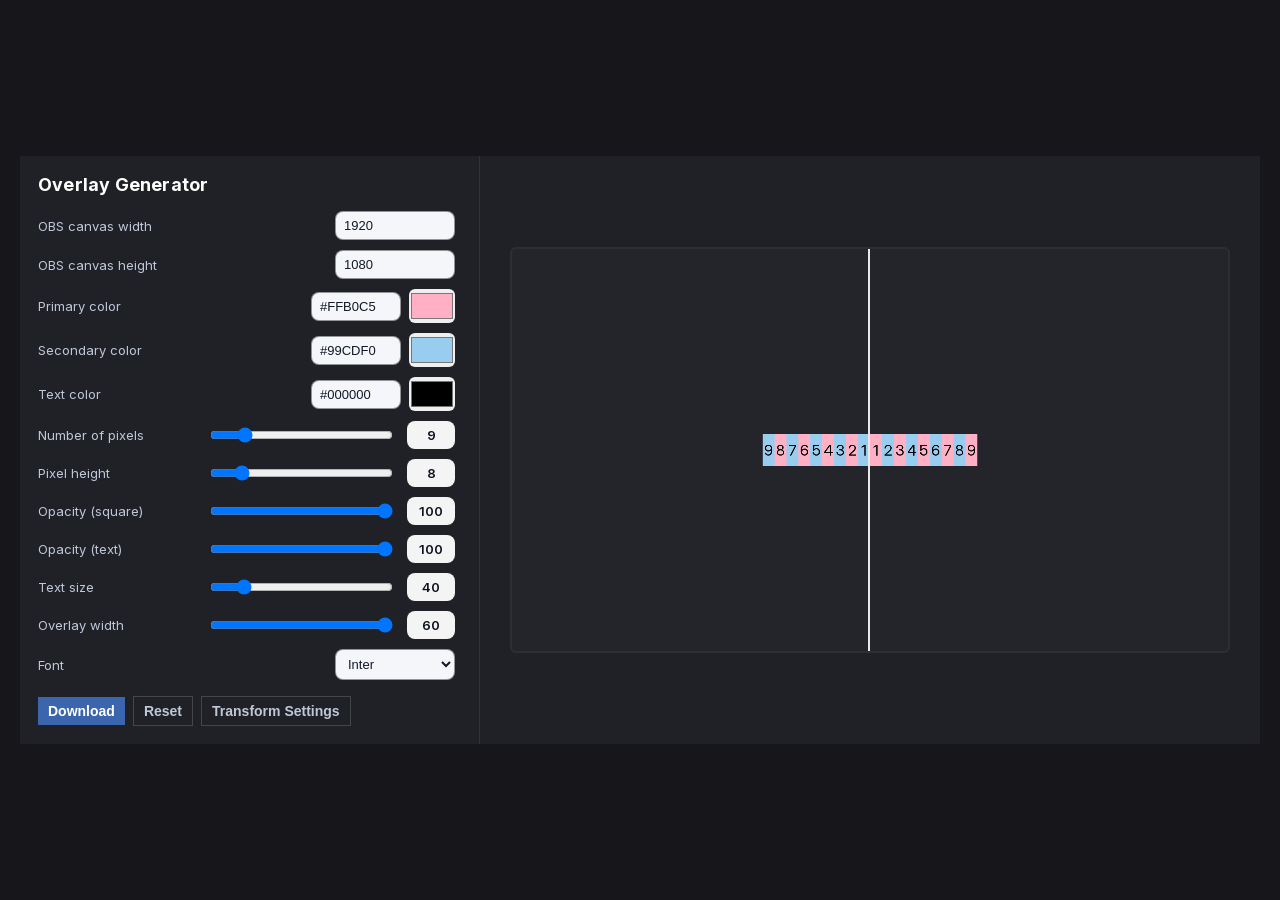
<file: index.html>
<!DOCTYPE html>
<html lang="en">
<head>
    <meta charset="utf-8" />
    <meta name="viewport" content="width=device-width,initial-scale=1" />
    <title>Overlay Generator</title>
    <link rel="preload" as="font" type="font/woff2" href="fonts/InterVariable.woff2" crossorigin>
    <link rel="preload" as="font" type="font/woff2" href="fonts/roboto-v51-latin-regular.woff2" crossorigin>
    <link rel="preload" as="font" type="font/woff2" href="fonts/roboto-v51-latin-italic.woff2" crossorigin>
    <link rel="preload" as="font" type="font/woff2" href="fonts/roboto-v51-latin-700.woff2" crossorigin>
    <link rel="preload" as="font" type="font/woff2" href="fonts/oswald-v57-latin-regular.woff2" crossorigin>
    <link rel="preload" as="font" type="font/woff2" href="fonts/oswald-v57-latin-700.woff2" crossorigin>
    <link rel="preload" as="font" type="font/woff2" href="fonts/montserrat-v31-latin-regular.woff2" crossorigin>
    <link rel="preload" as="font" type="font/woff2" href="fonts/montserrat-v31-latin-700.woff2" crossorigin>
    <link rel="preload" as="font" type="font/woff2" href="fonts/open-sans-v44-latin-regular.woff2" crossorigin>
    <link rel="preload" as="font" type="font/woff2" href="fonts/lato-v25-latin-regular.woff2" crossorigin>
    <link rel="preload" as="font" type="font/woff2" href="fonts/jetbrains-mono-v24-latin-regular.woff2" crossorigin>
    <link rel="preload" as="font" type="font/woff2" href="fonts/jetbrains-mono-v24-latin-700.woff2" crossorigin>
    <link rel="preload" as="font" type="font/woff2" href="fonts/poppins-v24-latin-regular.woff2" crossorigin>
    <link rel="preload" as="font" type="font/woff2" href="fonts/poppins-v24-latin-700.woff2" crossorigin>
    <link rel="preload" as="font" type="font/woff2" href="fonts/fira-code-v27-latin-regular.woff2" crossorigin>
    <link rel="preload" as="font" type="font/woff2" href="fonts/fira-code-v27-latin-700.woff2" crossorigin>
    <link rel="preload" as="font" type="font/woff2" href="fonts/source-sans-3-v19-latin-regular.woff2" crossorigin>
    <link rel="preload" as="font" type="font/woff2" href="fonts/source-sans-3-v19-latin-700.woff2" crossorigin>
    <link rel="stylesheet" href="fonts/inter.css">
    <link rel="stylesheet" href="fonts/fira-code.css">
    <link rel="stylesheet" href="fonts/jetbrains-mono.css">
    <link rel="stylesheet" href="fonts/lato.css">
    <link rel="stylesheet" href="fonts/montserrat.css">
    <link rel="stylesheet" href="fonts/open-sans.css">
    <link rel="stylesheet" href="fonts/oswald.css">
    <link rel="stylesheet" href="fonts/poppins.css">
    <link rel="stylesheet" href="fonts/roboto.css">
    <link rel="stylesheet" href="fonts/source-sans-3.css">
    <link rel="stylesheet" href="style.css?v=1"/>
</head>
<body>
    <div id="transformModal" class="modal">
        <div class="modal-content">
            <div class="modal-header">
                <h3>Transform Settings</h3>
                <button id="closeModal" class="close-btn">x</button>
            </div>
            <div id="cropInfo" class="crop-info">
                <span id="cropHorizontal" class="crop-label">Left: 0 Right: 0</span>
                <span id="cropVertical" class="crop-label">Top: 0 Bottom: 0</span>
            </div>
        </div>
    </div>
    <div class="layout">
        <aside class="overlay-settings" aria-label="Controls">
            <h2>Overlay Generator</h2>
            <div class="setting-list">
                <div class="setting">
                    <label for="canvasWidth">OBS canvas width</label>
                    <input type="number" id="canvasWidth" value="1920" min="1" />
                </div>

                <div class="setting">
                    <label for="canvasHeight">OBS canvas height</label>
                    <input type="number" id="canvasHeight" value="1080" min="1" />
                </div>

                <div class="setting">
                    <label for="color1">Primary color</label>
                    <div class="color-input">
                        <input type="text" id="color1Text" class="hex" placeholder="#RRGGBB"/>
                        <input type="color" id="color1" value="#ffb0c5" />
                    </div>
                </div>

                <div class="setting">
                    <label for="color2">Secondary color</label>
                    <div class="color-input">
                        <input type="text" id="color2Text" class="hex" placeholder="#RRGGBB"/>
                        <input type="color" id="color2" value="#99cdf0" />
                    </div>
                </div>

                <div class="setting">
                    <label for="colorText">Text color</label>
                    <div class="color-input">
                        <input type="text" id="textColorHexInput" class="hex" placeholder="#RRGGBB"/>
                        <input type="color" id="colorText" value="#000000" />
                    </div>
                </div>

                <div class="setting">
                    <label for="pixelCount">Number of pixels</label>
                    <div class="slider-row">
                        <input type="range" id="pixelCount" value="9" min="1" max="50" aria-label="Number of pixels"/>
                        <div class="slider-value" id="pixelCountValue">9</div>
                    </div>
                </div>

                <div class="setting">
                    <label for="pixelHeight">Pixel height</label>
                    <div class="slider-row">
                        <input type="range" id="pixelHeight" value="8" min="1" max="50" aria-label="Pixel height"/>
                        <div class="slider-value" id="pixelHeightValue">8</div>
                    </div>
                </div>

                <div class="setting">
                    <label for="opacityPixels">Opacity (square)</label>
                    <div class="slider-row">
                        <input type="range" id="opacityPixels" value="100" min="0" max="100" aria-label="Opacity pixels"/>
                        <div class="slider-value" id="opacityPixelsValue">100</div>
                    </div>
                </div>

                <div class="setting">
                    <label for="opacityText">Opacity (text)</label>
                    <div class="slider-row">
                        <input type="range" id="opacityText" value="100" min="0" max="100" aria-label="Opacity text"/>
                        <div class="slider-value" id="opacityTextValue">100</div>
                    </div>
                </div>

                <div class="setting">
                    <label for="textSize">Text size</label>
                    <div class="slider-row">
                        <input type="range" id="textSize" value="40" min="10" max="200" aria-label="Text size"/>
                        <div class="slider-value" id="textSizeValue">40</div>
                    </div>
                </div>

                <div class="setting">
                    <label for="overlayWidth">Overlay width</label>
                    <div class="slider-row">
                        <input type="range" id="overlayWidth" value="60" min="10" max="60" step="10" aria-label="Overlay width"/>
                        <div class="slider-value" id="overlayWidthValue">60</div>
                    </div>
                </div>

                <div class="setting">
                    <label for="fontStyle">Font</label>
                    <select id="fontStyle">
                        <option value="Inter-400">Inter</option>
                        <option value="Inter-700">Inter Bold</option>
                        <option value="Roboto-400">Roboto</option>
                        <option value="Roboto-700">Roboto Bold</option>
                        <option value="Roboto-400i">Roboto Italic</option>
                        <option value="Oswald-400">Oswald</option>
                        <option value="Oswald-700">Oswald Bold</option>
                        <option value="Montserrat-400">Montserrat</option>
                        <option value="Montserrat-700">Montserrat Bold</option>
                        <option value="Open Sans-400">Open Sans</option>
                        <option value="Lato-400">Lato</option>
                        <option value="JetBrains Mono-400">JetBrains Mono</option>
                        <option value="JetBrains Mono-700">JetBrains Mono Bold</option>
                        <option value="Poppins-400">Poppins</option>
                        <option value="Poppins-700">Poppins Bold</option>
                        <option value="Fira Code-400">Fira Code</option>
                        <option value="Fira Code-700">Fira Code Bold</option>
                        <option value="Source Sans 3-400">Source Sans 3</option>
                        <option value="Source Sans 3-700">Source Sans 3 Bold</option>
                    </select>
                </div>

                <div class="button-row">
                    <button class="primary" id="downloadBtn" disabled>Download</button>
                    <button class="ghost" id="resetBtn" type="button">Reset</button>
                    <button class="ghost" id="toggleTransformBtn" type="button">Transform Settings</button>
                </div>
            </div>
        </aside>

        <main class="overlay-preview">
            <div class="overlay-frame">
                <canvas id="overlayCanvas" width="1920" height="1080"></canvas>
            </div>
        </main>
    </div>
    <script src="main.js?v=2"></script>
</body>
</html>
</file>
<file: fonts/inter.css>
@font-face {
  font-family: 'Inter';
  src: url("InterVariable.woff2") format("woff2");
  font-weight: 100 900;
  font-style: normal;
  font-display: swap;
}
</file>
<file: fonts/fira-code.css>
@font-face {
  font-display: swap;
  font-family: 'Fira Code';
  font-style: normal;
  font-weight: 400;
  src: url('fira-code-v27-latin-regular.woff2') format('woff2');
}

@font-face {
  font-display: swap;
  font-family: 'Fira Code';
  font-style: normal;
  font-weight: 700;
  src: url('fira-code-v27-latin-700.woff2') format('woff2');
}
</file>
<file: fonts/jetbrains-mono.css>
@font-face {
  font-display: swap;
  font-family: 'JetBrains Mono';
  font-style: normal;
  font-weight: 400;
  src: url('jetbrains-mono-v24-latin-regular.woff2') format('woff2');
}

@font-face {
  font-display: swap;
  font-family: 'JetBrains Mono';
  font-style: normal;
  font-weight: 700;
  src: url('jetbrains-mono-v24-latin-700.woff2') format('woff2');
}
</file>
<file: fonts/lato.css>
@font-face {
  font-display: swap;
  font-family: 'Lato';
  font-style: normal;
  font-weight: 400;
  src: url('lato-v25-latin-regular.woff2') format('woff2');
}
</file>
<file: fonts/montserrat.css>
@font-face {
  font-display: swap;
  font-family: 'Montserrat';
  font-style: normal;
  font-weight: 400;
  src: url('montserrat-v31-latin-regular.woff2') format('woff2');
}

@font-face {
  font-display: swap;
  font-family: 'Montserrat';
  font-style: normal;
  font-weight: 700;
  src: url('montserrat-v31-latin-700.woff2') format('woff2');
}
</file>
<file: fonts/open-sans.css>
@font-face {
  font-display: swap;
  font-family: 'Open Sans';
  font-style: normal;
  font-weight: 400;
  src: url('open-sans-v44-latin-regular.woff2') format('woff2');
}
</file>
<file: fonts/oswald.css>
@font-face {
  font-display: swap;
  font-family: 'Oswald';
  font-style: normal;
  font-weight: 400;
  src: url('oswald-v57-latin-regular.woff2') format('woff2');
}

@font-face {
  font-display: swap;
  font-family: 'Oswald';
  font-style: normal;
  font-weight: 700;
  src: url('oswald-v57-latin-700.woff2') format('woff2');
}
</file>
<file: fonts/poppins.css>
@font-face {
  font-display: swap;
  font-family: 'Poppins';
  font-style: normal;
  font-weight: 400;
  src: url('poppins-v24-latin-regular.woff2') format('woff2');
}

@font-face {
  font-display: swap;
  font-family: 'Poppins';
  font-style: normal;
  font-weight: 700;
  src: url('poppins-v24-latin-700.woff2') format('woff2');
}
</file>
<file: fonts/roboto.css>
@font-face {
  font-display: swap;
  font-family: 'Roboto';
  font-style: normal;
  font-weight: 400;
  src: url('roboto-v51-latin-regular.woff2') format('woff2');
}

@font-face {
  font-display: swap;
  font-family: 'Roboto';
  font-style: italic;
  font-weight: 400;
  src: url('roboto-v51-latin-italic.woff2') format('woff2');
}

@font-face {
  font-display: swap;
  font-family: 'Roboto';
  font-style: normal;
  font-weight: 700;
  src: url('roboto-v51-latin-700.woff2') format('woff2');
}
</file>
<file: fonts/source-sans-3.css>
@font-face {
  font-display: swap;
  font-family: 'Source Sans 3';
  font-style: normal;
  font-weight: 400;
  src: url('source-sans-3-v19-latin-regular.woff2') format('woff2');
}

@font-face {
  font-display: swap;
  font-family: 'Source Sans 3';
  font-style: normal;
  font-weight: 700;
  src: url('source-sans-3-v19-latin-700.woff2') format('woff2');
}
</file>
<file: style.css>
* {
    box-sizing: border-box;
}

html,
body {
    height: 100%;
}

body {
    margin: 0;
    font-family: 'inter';
    font-weight: 400;
    background: #17171b;
    color: #bfc7d9;
    display: flex;
    align-items: stretch;
    padding: 20px;
    gap: 20px;
}

.layout {
    width: 100%;
    display: grid;
    grid-template-columns: 460px 1fr;
    align-items: stretch;
    margin: auto;
    max-width: 1400px;
    background: #1f2126;
}

.overlay-settings {
    background: transparent;
    padding: 18px;
    border-right: 1px solid rgba(255, 255, 255, 0.08);
    display: flex;
    flex-direction: column;
    gap: 12px;
    min-height: 560px;
}

.overlay-settings h2 {
    margin: 0 0 4px 0;
    color: #fff;
    font-size: 18px;
    letter-spacing: 0.2px;
}

.setting-list {
    display: flex;
    flex-direction: column;
    gap: 10px;
    overflow: auto;
    padding-right: 6px;
}

.setting {
    display: flex;
    align-items: center;
    gap: 10px;
    justify-content: space-between;
}

label {
    font-size: 13px;
    color: #bfc7d9;
    min-width: 160px;
}

input[type="number"],
input[type="text"],
select {
    width: 120px;
    padding: 6px 8px;
    border-radius: 8px;
    border: 1px solid rgba(0, 0, 0, 0.4);
    background: #f4f6fa;
    color: #111827;
    font-size: 13px;
}

.color-input {
    display: flex;
    align-items: center;
    gap: 8px;
}

input[type="color"] {
    width: 46px;
    height: 34px;
    border-radius: 6px;
    padding: 0;
    border: 0;
}

input[type="text"].hex {
    width: 90px;
}

.slider-row {
    display: flex;
    align-items: center;
    gap: 12px;
    width: 260px;
}

input[type="range"] {
    flex: 1;
}

.slider-value {
    min-width: 48px;
    text-align: center;
    padding: 6px 8px;
    border-radius: 8px;
    background: rgba(255, 255, 255, 0.95);
    color: #0b1220;
    font-weight: 600;
    font-family: 'Inter';
    font-size: 13px;
}

.button-row {
    display: flex;
    gap: 8px;
    align-items: center;
    margin-top: 6px;
}

button.primary,
button.ghost {
    padding: 6px 10px;
    font-weight: 600;
    cursor: pointer;
    font-size: 14px;
}

button.primary {
    background: #3b66ad;
    color: white;
    border: none;
}

button.primary:hover {
    background: #4a76bd;
}

button.primary:active {
    background: #2f5690;
}

button.ghost {
    background: transparent;
    color: #bfc7d9;
    border: 1px solid rgba(255, 255, 255, 0.16);
}

button.ghost:hover {
    background: rgba(255, 255, 255, 0.06);
    border-color: rgba(255, 255, 255, 0.28);
}

button.ghost:active {
    background: rgba(255, 255, 255, 0.1);
}

.overlay-preview {
    background: transparent;
    padding: 18px;
    display: flex;
    flex-direction: column;
    gap: 12px;
    align-items: stretch;
}

.overlay-frame {
    background: transparent;
    padding: 12px;
    flex: 1;
    display: flex;
    align-items: center;
    justify-content: center;
    overflow: hidden;
}

canvas {
    background: rgba(255, 255, 255, 0.02);
    border-radius: 6px;
    width: 100%;
    height: auto;
    border: 2px solid rgba(255, 255, 255, 0.04);
}

.modal {
    position: fixed;
    top: 0;
    left: 0;
    width: 100%;
    height: 100%;
    display: none;
    align-items: center;
    justify-content: center;
    background: rgba(0, 0, 0, 0.4);
    z-index: 1000;
}

.modal-content {
    background: #1f2126;
    padding: 20px;
    border-radius: 10px;
    min-width: 300px;
    max-width: 400px;
    color: #bfc7d9;
    position: relative;
    display: flex;
    flex-direction: column;
    gap: 8px;
}

.close-btn {
    position: static;
    font-size: 18px;
    background: transparent;
    border: none;
    color: #bfc7d9;
    cursor: pointer;
}

.modal-header {
    display: flex;
    justify-content: space-between;
    align-items: center;
}
.modal-header h3 {
    margin: 0;
    color: #fff;
    font-size: 18px;
}

.crop-info {
    display: flex;
    flex-direction: column;
    gap: 8px;
}
.crop-label {
    font-size: 12px;
    color: #bfc7d9;
}
</file>
